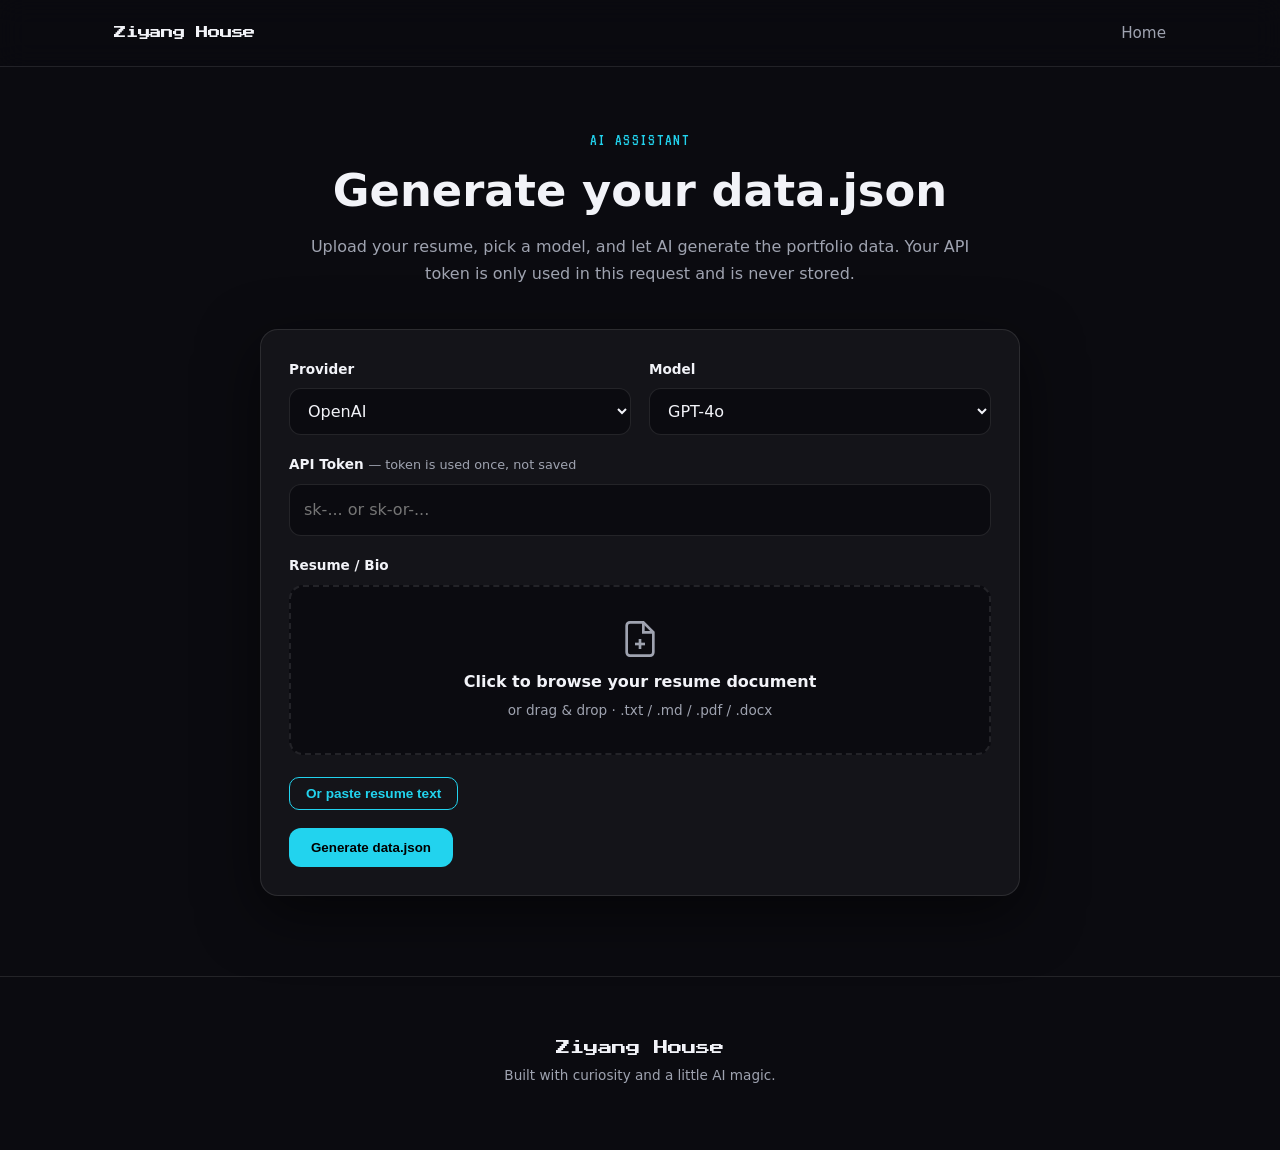
<file: ai-tool.html>
<!DOCTYPE html>
<html lang="en">
<head>
<meta charset="UTF-8">
<meta name="viewport" content="width=device-width, initial-scale=1.0">
<title>AI Generate · ZIYANG Portfolio</title>
<meta name="description" content="Generate your portfolio data.json with AI">

<link rel="preconnect" href="https://fonts.googleapis.com">
<link rel="preconnect" href="https://fonts.gstatic.com" crossorigin>
<link href="https://fonts.googleapis.com/css2?family=Press+Start+2P&family=VT323&display=swap" rel="stylesheet">

<link rel="stylesheet" href="style.css">
</head>
<body>

<a href="index.html#main" class="skip">Skip to content</a>

<header class="site-header">
  <div class="wrap site-header__inner">
    <a href="index.html" class="site-header__logo" aria-label="Ziyang House"><span id="logoText">Ziyang House</span></a>
    <nav class="site-header__nav" aria-label="Primary">
      <button class="site-header__toggle" id="navToggle" aria-label="Toggle menu" aria-expanded="false">≡</button>
      <ul class="site-header__links" id="navLinks">
        <li class="site-header__item"><a class="site-header__link" href="index.html">Home</a></li>
      </ul>
    </nav>
  </div>
</header>

<main id="main" class="ai-tool-page">
  <div class="wrap">
    <div class="section-head" style="text-align:center; padding-top: 60px;">
      <span class="kicker">AI Assistant</span>
      <h2>Generate your data.json</h2>
      <p>Upload your resume, pick a model, and let AI generate the portfolio data. Your API token is only used in this request and is never stored.</p>
    </div>

    <section class="ai-tool-card">
      <div class="ai-tool-grid">
        <div class="ai-tool-field">
          <label class="ai-tool-label" for="aiProvider">Provider</label>
          <select id="aiProvider" class="ai-tool-select">
            <option value="openai">OpenAI</option>
            <option value="openrouter">OpenRouter</option>
          </select>
        </div>

        <div class="ai-tool-field">
          <label class="ai-tool-label" for="aiModel">Model</label>
          <select id="aiModel" class="ai-tool-select"></select>
        </div>
      </div>

      <div class="ai-tool-field">
        <label class="ai-tool-label" for="aiToken">
          API Token
          <span class="ai-tool-hint">— token is used once, not saved</span>
        </label>
        <input id="aiToken" class="ai-tool-input" type="password" placeholder="sk-... or sk-or-..." autocomplete="off">
      </div>

      <div class="ai-tool-field">
        <label class="ai-tool-label" for="aiResume">Resume / Bio</label>
        <div class="ai-tool-dropzone" id="aiDropzone">
          <input type="file" id="aiFile" class="ai-tool-file" accept=".txt,.md,.pdf,.doc,.docx">
          <svg class="ai-tool-dropzone__icon" width="40" height="40" viewBox="0 0 24 24" fill="none" stroke="currentColor" stroke-width="1.6" aria-hidden="true">
            <path d="M14 2H6a2 2 0 0 0-2 2v16a2 2 0 0 0 2 2h12a2 2 0 0 0 2-2V8z"></path>
            <polyline points="14 2 14 8 20 8"></polyline>
            <line x1="12" y1="18" x2="12" y2="12"></line>
            <line x1="9" y1="15" x2="15" y2="15"></line>
          </svg>
          <div class="ai-tool-dropzone__text">
            <strong>Click to browse your resume document</strong>
            <span>or drag & drop · .txt / .md / .pdf / .docx</span>
          </div>
        </div>
        <button type="button" class="btn btn--small btn--ghost ai-tool-paste-toggle" id="aiPasteToggle" aria-expanded="false" aria-controls="aiPasteWrap">Or paste resume text</button>
        <div class="ai-tool-paste" id="aiPasteWrap">
          <textarea id="aiResume" class="ai-tool-textarea" rows="10" placeholder="Paste your resume, LinkedIn summary, or any text that describes your experience, skills, projects and contact info..."></textarea>
        </div>
      </div>

      <div class="ai-tool-actions">
        <button id="aiGenerate" class="btn btn--primary" type="button">Generate data.json</button>
        <span id="aiStatus" class="ai-tool-status" aria-live="polite"></span>
      </div>

      <div class="ai-tool-output" id="aiOutputWrap" style="display:none;">
        <label class="ai-tool-label" for="aiResult">Generated JSON</label>
        <div id="aiValidation" class="ai-tool-validation" style="display:none;"></div>
        <div id="aiApplyHint" class="ai-tool-apply-hint" style="display:none;"></div>
        <textarea id="aiResult" class="ai-tool-textarea ai-tool-textarea--code" rows="12" readonly></textarea>
        <div class="ai-tool-actions">
          <button id="aiDownload" class="btn" type="button">Download data.json</button>
          <button id="aiApply" class="btn btn--primary" type="button" style="display:none;">Apply to homepage →</button>
          <a href="index.html" class="btn btn--ghost">Back to homepage</a>
        </div>
        <p class="ai-tool-note">Download the JSON and save it to <code>assets/profile-data/</code>, then add a profile entry to <code>assets/profiles.json</code>. Only files passing the format check can be selected on the homepage.</p>
      </div>
    </section>
  </div>
</main>

<footer class="site-footer">
  <div class="wrap">
    <div class="site-footer__center">
      <a href="index.html" class="site-footer__name">Ziyang House</a>
      <p class="site-footer__built">Built with curiosity and a little AI magic.</p>
    </div>
  </div>
</footer>

<script src="js/utils.js"></script>
<script src="js/ai-tool.js"></script>

</body>
</html>
</file>
<file: style.css>
:root {
  --bg: #0b0b10;
  --bg-2: #12121b;
  --panel: rgba(255,255,255,0.04);
  --panel-h: rgba(255,255,255,0.08);
  --text: #f2f3f8;
  --muted: #9fa3b0;
  --cyan: #22d3ee;
  --pink: #ff4ecd;
  --yellow: #ffcb2e;
  --green: #7cff4f;
  --purple: #b388ff;
  --orange: #fb923c;
  --border: rgba(255,255,255,0.10);
  --radius: 18px;
  --max: 1100px;
  --shadow: 0 18px 60px rgba(0,0,0,0.55);
  --font-main: system-ui, -apple-system, BlinkMacSystemFont, 'Segoe UI', Roboto, sans-serif;
  --font-pixel: 'Press Start 2P', cursive;
  --font-term: 'VT323', monospace;
}

* { box-sizing: border-box; }
html { scroll-behavior: smooth; }
body {
  margin: 0;
  font-family: var(--font-main);
  background: var(--bg);
  color: var(--text);
  line-height: 1.65;
  overflow-x: hidden;
}

/* Texture overlays */
.tex-stripes { position: relative; }
.tex-stripes::before {
  content: '';
  position: absolute;
  inset: 0;
  background: repeating-linear-gradient(
    90deg,
    transparent 0,
    transparent 3px,
    rgba(34,211,238,0.03) 3px,
    rgba(34,211,238,0.03) 4px
  );
  pointer-events: none;
  z-index: 0;
}
.tex-dots { position: relative; }
.tex-dots::before {
  content: '';
  position: absolute;
  inset: 0;
  background-image: radial-gradient(rgba(255,255,255,0.08) 1px, transparent 1px);
  background-size: 22px 22px;
  pointer-events: none;
  z-index: 0;
}
.tex-noise { position: relative; }
.tex-noise::before {
  content: '';
  position: absolute;
  inset: 0;
  opacity: 0.06;
  background-image: url("data:image/svg+xml,%3Csvg viewBox='0 0 256 256' xmlns='http://www.w3.org/2000/svg'%3E%3Cfilter id='n'%3E%3CfeTurbulence type='fractalNoise' baseFrequency='0.8' numOctaves='4' stitchTiles='stitch'/%3E%3C/filter%3E%3Crect width='100%25' height='100%25' filter='url(%23n)'/%3E%3C/svg%3E");
  pointer-events: none;
  z-index: 0;
}

.wrap { max-width: var(--max); margin: 0 auto; padding: 0 24px; }

.skip {
  position: absolute; left: -9999px; top: auto; width: 1px; height: 1px; overflow: hidden;
}
.skip:focus {
  position: fixed; left: 12px; top: 12px; width: auto; height: auto;
  padding: 10px 16px; background: var(--cyan); color: #000; font-weight: 700;
  border-radius: 8px; z-index: 2000; text-decoration: none;
}

a { color: var(--cyan); text-decoration: none; }
a:hover { text-decoration: underline; }

.kicker {
  display: inline-block;
  font-family: var(--font-term);
  color: var(--cyan);
  letter-spacing: 0.08em;
  text-transform: uppercase;
  font-size: 1.05rem;
  margin-bottom: 10px;
}
h2 { font-size: clamp(1.9rem, 4vw, 2.8rem); line-height: 1.15; margin: 0 0 18px; }
h3 { font-size: clamp(1.3rem, 2.5vw, 1.7rem); margin: 0 0 10px; }
h4 { font-size: 1.05rem; margin: 0 0 8px; }
p { margin: 0 0 14px; }
.mono { font-family: var(--font-term); }
.hl { color: var(--yellow); font-weight: 600; }

.section-head { max-width: 680px; margin: 0 auto 42px; }
.section-head p { color: var(--muted); }

/* ================= Header ================= */
.site-header {
  position: sticky;
  top: 0;
  z-index: 1000;
  backdrop-filter: blur(14px);
  background: rgba(11,11,16,0.72);
  border-bottom: 1px solid var(--border);
}
.site-header__inner {
  display: flex;
  align-items: center;
  justify-content: space-between;
  height: 66px;
}
.site-header__logo {
  font-family: var(--font-pixel);
  font-size: 0.78rem;
  color: var(--text);
  letter-spacing: -0.02em;
}
.site-header__logo:hover { text-decoration: none; color: var(--cyan); }
.site-header__nav { display: flex; align-items: center; }
.site-header__links {
  display: flex;
  gap: 30px;
  list-style: none;
  margin: 0;
  padding: 0;
  align-items: center;
}
.site-header__link {
  color: var(--muted);
  font-weight: 500;
  font-size: 0.95rem;
  position: relative;
}
.site-header__link::after {
  content: '';
  position: absolute; left: 0; bottom: -4px; width: 0; height: 2px;
  background: var(--cyan); transition: width 0.25s ease;
}
.site-header__link:hover { color: var(--text); text-decoration: none; }
.site-header__link:hover::after { width: 100%; }
.site-header__toggle {
  display: none;
  background: transparent;
  border: 1px solid var(--border);
  color: var(--text);
  font-size: 1.6rem;
  line-height: 1;
  width: 42px; height: 38px;
  border-radius: 10px;
  cursor: pointer;
}

.site-header__cta {
  display: inline-flex;
  align-items: center;
  gap: 8px;
  padding: 8px 16px;
  border: 1px solid var(--border);
  border-radius: 999px;
  background: rgba(124,255,79,0.08);
  color: var(--green);
  font: inherit;
  font-weight: 600;
  font-size: 0.85rem;
  cursor: pointer;
  transition: transform 0.15s ease, background 0.2s ease, box-shadow 0.2s ease;
}
.site-header__cta:hover {
  background: rgba(124,255,79,0.16);
  transform: translateY(-1px);
  box-shadow: 0 6px 20px rgba(124,255,79,0.12);
}
.site-header__cta-dot {
  width: 8px; height: 8px;
  border-radius: 50%;
  background: var(--green);
  box-shadow: 0 0 0 0 rgba(124,255,79,0.55);
  animation: pulse-dot 1.6s infinite;
}

/* Data source selector */
.data-source__wrap {
  margin-left: 10px;
  display: flex;
  align-items: center;
}
.data-source {
  position: relative;
}
.data-source__toggle {
  display: inline-flex;
  align-items: center;
  gap: 7px;
  min-width: 0;
  padding: 7px 13px;
  background: linear-gradient(135deg, rgba(34,211,238,0.14), rgba(124,255,79,0.10));
  border: 1px solid rgba(34,211,238,0.45);
  border-radius: 999px;
  color: var(--cyan);
  font: inherit;
  font-size: 0.78rem;
  font-weight: 700;
  letter-spacing: 0.02em;
  cursor: pointer;
  box-shadow: 0 0 14px rgba(34,211,238,0.12);
  transition: background 0.2s ease, border-color 0.2s ease, box-shadow 0.2s ease, transform 0.15s ease;
}
.data-source__toggle:hover {
  background: linear-gradient(135deg, rgba(34,211,238,0.22), rgba(124,255,79,0.16));
  border-color: rgba(34,211,238,0.70);
  box-shadow: 0 0 20px rgba(34,211,238,0.22);
  transform: translateY(-1px);
}
.data-source__toggle:active { transform: translateY(0); }
.data-source__label {
  color: var(--text);
  opacity: 0.85;
  flex-shrink: 0;
}
.data-source__text {
  font-family: var(--font-term);
  color: var(--cyan);
  min-width: 0;
  white-space: nowrap;
  overflow: hidden;
  text-overflow: ellipsis;
}
.data-source__caret {
  font-size: 0.65rem;
  color: rgba(34,211,238,0.80);
  flex-shrink: 0;
  transition: transform 0.2s ease;
}
.data-source.is-open .data-source__caret { transform: rotate(180deg); }
.data-source__menu {
  position: absolute;
  top: calc(100% + 10px);
  right: 0;
  min-width: 220px;
  background: rgba(18,18,27,0.98);
  border: 1px solid var(--border);
  border-radius: 14px;
  padding: 10px;
  box-shadow: var(--shadow);
  opacity: 0;
  pointer-events: none;
  transform: translateY(-6px);
  transition: opacity 0.2s ease, transform 0.2s ease;
  z-index: 1001;
}
.data-source.is-open .data-source__menu { opacity: 1; pointer-events: auto; transform: translateY(0); }
.data-source__group-title {
  padding: 6px 12px 10px;
  font-size: 0.68rem;
  font-weight: 700;
  letter-spacing: 0.08em;
  text-transform: uppercase;
  color: var(--muted);
  border-bottom: 1px solid var(--border);
  margin-bottom: 6px;
}
.data-source__option {
  display: flex;
  align-items: center;
  gap: 10px;
  width: 100%;
  min-width: 0;
  padding: 9px 12px 9px 14px;
  background: transparent;
  border: none;
  border-radius: 8px;
  color: var(--text);
  font: inherit;
  font-size: 0.85rem;
  text-align: left;
  cursor: pointer;
  transition: background 0.15s ease;
}
.data-source__option:hover { background: var(--panel-h); }
.data-source__option.is-active { background: rgba(34,211,238,0.10); color: var(--cyan); }
.data-source__option.is-active .data-source__status--ok { background: var(--cyan); box-shadow: 0 0 8px var(--cyan); }
.data-source__option.is-active .data-source__option-site { color: var(--cyan); }
.data-source__option.is-cache .data-source__option-file { color: var(--orange); }
.data-source__option.is-cache.is-active { background: rgba(251,146,60,0.10); color: var(--orange); }
.data-source__option.is-cache.is-active .data-source__status--cache { background: var(--orange); box-shadow: 0 0 8px var(--orange); }
.data-source__option.is-cache.is-active .data-source__option-site { color: var(--orange); }

.data-source__toggle.is-cache {
  background: linear-gradient(135deg, rgba(251,146,60,0.14), rgba(251,146,60,0.08));
  border-color: rgba(251,146,60,0.55);
  box-shadow: 0 0 14px rgba(251,146,60,0.12);
}
.data-source__toggle.is-cache:hover {
  background: linear-gradient(135deg, rgba(251,146,60,0.22), rgba(251,146,60,0.14));
  border-color: rgba(251,146,60,0.80);
  box-shadow: 0 0 20px rgba(251,146,60,0.22);
}
.data-source__toggle.is-cache .data-source__text,
.data-source__toggle.is-cache .data-source__caret { color: var(--orange); }
.data-source__option.is-invalid {
  opacity: 0.55;
  cursor: not-allowed;
  text-decoration: line-through;
}
.data-source__option.is-invalid:hover { background: transparent; }
.data-source__option-main {
  display: flex;
  align-items: center;
  gap: 8px;
  min-width: 0;
  flex: 1 1 auto;
  overflow: visible;
}
.data-source__status {
  width: 8px; height: 8px;
  border-radius: 50%;
  flex-shrink: 0;
}
.data-source__status--ok {
  background: var(--cyan);
  box-shadow: 0 0 8px rgba(34,211,238,0.55);
  animation: pulse-dot 2s infinite;
}
.data-source__status--cache {
  background: var(--orange);
  box-shadow: 0 0 8px rgba(251,146,60,0.55);
  animation: pulse-dot 2s infinite;
}
.data-source__status--bad {
  background: var(--pink);
  box-shadow: 0 0 8px rgba(255,20,147,0.45);
}
.data-source__option-file {
  display: block;
  font-family: var(--font-term);
  font-size: 0.82rem;
  white-space: nowrap;
  overflow: hidden;
  text-overflow: ellipsis;
  min-width: 0;
  flex: 1 1 auto;
}
.data-source__ai {
  display: flex;
  align-items: center;
  gap: 8px;
  margin-top: 8px;
  padding: 9px 12px;
  background: linear-gradient(135deg, rgba(255,78,205,0.16), rgba(34,211,238,0.12));
  border: 1px solid rgba(255,78,205,0.50);
  border-radius: 10px;
  color: #fff;
  font: inherit;
  font-size: 0.82rem;
  font-weight: 700;
  text-align: left;
  text-decoration: none;
  cursor: pointer;
  box-shadow: 0 0 14px rgba(255,78,205,0.12);
  transition: transform 0.15s ease, background 0.2s ease, border-color 0.2s ease, box-shadow 0.2s ease;
}
.data-source__ai:hover {
  background: linear-gradient(135deg, rgba(255,78,205,0.26), rgba(34,211,238,0.20));
  border-color: rgba(255,78,205,0.80);
  box-shadow: 0 0 22px rgba(255,78,205,0.22);
  transform: translateY(-1px);
  text-decoration: none;
}
.data-source__ai-icon {
  width: 18px;
  height: 18px;
  color: #fff;
  filter: drop-shadow(0 0 6px rgba(255,78,205,0.65));
}
.data-source__tag {
  display: inline-flex;
  align-items: center;
  padding: 1px 5px;
  border-radius: 999px;
  font-size: 0.58rem;
  font-weight: 700;
  letter-spacing: 0.05em;
  text-transform: uppercase;
  margin-left: 4px;
  flex-shrink: 0;
}
.data-source__tag--cache {
  background: rgba(251,146,60,0.12);
  border: 1px solid rgba(251,146,60,0.35);
  color: var(--orange);
}
.data-source__toggle .data-source__tag { margin-left: 4px; }

.data-source__option-meta {
  display: flex;
  align-items: center;
  justify-content: flex-end;
  gap: 8px;
  flex: 0 0 auto;
  min-width: 0;
}
.data-source__delete {
  display: inline-flex;
  align-items: center;
  justify-content: center;
  width: 18px;
  height: 18px;
  padding: 0;
  border: none;
  border-radius: 50%;
  background: transparent;
  color: var(--muted);
  font-size: 0.95rem;
  line-height: 1;
  cursor: pointer;
  transition: background 0.15s, color 0.15s;
  flex-shrink: 0;
}
.data-source__delete:hover {
  background: rgba(255,107,107,0.15);
  color: var(--red);
}

@media (max-width: 760px) {
  .site-header__nav { position: relative; z-index: 2; }
  .data-source__wrap {
    position: absolute;
    top: 14px;
    right: 100px;
    margin-left: 0;
    opacity: 1;
    pointer-events: auto;
    transform: none;
    z-index: 1;
  }
  .data-source__toggle {
    max-width: calc(100vw - 170px);
    padding: 6px 12px;
    gap: 6px;
  }
  .data-source__label { display: none; }
  .data-source__text {
    max-width: 120px;
    overflow: hidden;
    text-overflow: ellipsis;
    white-space: nowrap;
  }
  .data-source__menu {
    right: 0;
    top: calc(100% + 6px);
    min-width: 220px;
  }
}

@media (max-width: 400px) {
  .data-source__wrap { right: 76px; }
  .data-source__text { display: none; }
  .data-source__caret { margin-left: 0; }
}

@keyframes pulse-dot {
  0% { transform: scale(1); box-shadow: 0 0 0 0 rgba(124,255,79,0.55); }
  70% { transform: scale(1.1); box-shadow: 0 0 0 8px rgba(124,255,79,0); }
  100% { transform: scale(1); box-shadow: 0 0 0 0 rgba(124,255,79,0); }
}

@media (max-width: 760px) {
  .site-header__toggle { display: block; }
  .site-header__links {
    position: absolute;
    top: 66px; right: 16px;
    flex-direction: column;
    gap: 0;
    background: rgba(18,18,27,0.98);
    border: 1px solid var(--border);
    border-radius: 14px;
    padding: 10px;
    min-width: 190px;
    opacity: 0;
    pointer-events: none;
    transform: translateY(-8px);
    transition: opacity 0.2s ease, transform 0.2s ease;
    box-shadow: var(--shadow);
  }
  .site-header__links.is-open { opacity: 1; pointer-events: auto; transform: translateY(0); }
  .site-header__item { width: 100%; }
  .site-header__link,
  .site-header__cta {
    display: block;
    width: 100%;
    padding: 12px 16px;
    border-radius: 10px;
  }
  .site-header__link:hover { background: var(--panel-h); }
  .site-header__link::after { display: none; }
  .site-header__cta {
    justify-content: flex-start;
    background: rgba(124,255,79,0.10);
    border: none;
  }
}

/* ================= Error / Analyzer ================= */
#errorBanner {
  display: none;
  position: relative;
  max-width: var(--max);
  margin: 28px auto;
  padding: 22px 28px 22px 70px;
  background: var(--panel);
  border: 1px solid var(--border);
  border-left: 4px solid var(--pink);
  border-radius: var(--radius);
  color: var(--text);
  box-shadow: var(--shadow);
}
#errorBanner.show { display: block; }
#errorBanner::before {
  content: '!';
  position: absolute;
  left: 22px;
  top: 50%;
  transform: translateY(-50%);
  width: 30px;
  height: 30px;
  display: flex;
  align-items: center;
  justify-content: center;
  border-radius: 50%;
  background: rgba(255, 78, 205, 0.12);
  border: 1px solid rgba(255, 78, 205, 0.30);
  color: var(--pink);
  font-family: var(--font-term);
  font-size: 1.25rem;
  font-weight: 700;
}
#errorBanner code {
  background: var(--bg-2);
  padding: 2px 7px;
  border-radius: 6px;
  color: var(--cyan);
  font-family: var(--font-term);
  font-size: 0.95rem;
}

.err-ico { display: none; }
.err-body { font-size: 1rem; line-height: 1.6; }
.err-body p:last-child { margin-bottom: 0; }
.err-actions { margin-top: 16px; }
.err-float { position: absolute; animation: float 3s ease-in-out infinite; pointer-events: none; opacity: 0.35; }
.err-float--1 { left: auto; right: 18px; top: 14px; animation-delay: 0s; }
.err-float--2 { right: 50px; bottom: 14px; animation-delay: 1.2s; }

.analyzer {
  position: relative;
  max-width: 760px;
  margin: 40px auto;
  padding: 28px;
  border: 1px dashed var(--border);
  border-radius: var(--radius);
  background: var(--bg-2);
}
.analyzer__title { margin-top: 0; color: var(--cyan); }
.analyzer__desc { color: var(--muted); }
.analyzer__desc code { color: var(--text); background: var(--panel); padding: 2px 6px; border-radius: 6px; }
.analyzer__input,
.analyzer__select {
  width: 100%;
  padding: 12px 14px;
  margin-bottom: 12px;
  background: var(--bg);
  color: var(--text);
  border: 1px solid var(--border);
  border-radius: 12px;
  font: inherit;
  outline: none;
}
.analyzer__input:focus,
.analyzer__select:focus { border-color: var(--cyan); }
.analyzer__input--key { font-family: monospace; }
.analyzer__row { display: flex; gap: 12px; }
.analyzer__row .analyzer__select { flex: 1; }
.analyzer__btn { margin-top: 8px; margin-right: 10px; }
.analyzer__btn--secondary { background: transparent; color: var(--cyan); border: 1px solid var(--cyan); }
.analyzer__error,
.analyzer__raw {
  margin-top: 14px;
  padding: 12px;
  border-radius: 10px;
  background: rgba(255,78,205,0.08);
  color: var(--pink);
  font-family: monospace;
  font-size: 0.85rem;
  white-space: pre-wrap;
  overflow-x: auto;
}
.analyzer__raw { background: var(--panel); color: var(--muted); max-height: 240px; overflow: auto; }

.btn {
  display: inline-flex;
  align-items: center;
  gap: 8px;
  padding: 12px 22px;
  background: var(--cyan);
  color: #000;
  border: none;
  border-radius: 12px;
  font-weight: 700;
  cursor: pointer;
  transition: transform 0.15s ease, box-shadow 0.2s ease;
  text-decoration: none;
}
.btn:hover { transform: translateY(-2px); box-shadow: 0 8px 24px rgba(34,211,238,0.25); }
.btn--small { padding: 8px 16px; font-size: 0.85rem; border-radius: 10px; }
.btn--primary { background: var(--cyan); color: #000; }
.btn--ghost { background: transparent; color: var(--cyan); border: 1px solid var(--cyan); }
.btn--ghost:hover { background: rgba(34,211,238,0.08); }

/* ================= About ================= */
.about-section { padding: 90px 0 70px; position: relative; }
.about-section__grid {
  display: grid;
  grid-template-columns: 240px 1fr;
  gap: 56px;
  align-items: start;
}
.about-section__portrait {
  position: relative;
  justify-self: center;
}
.about-section__portrait::before {
  content: '';
  position: absolute; inset: -10px;
  border-radius: 24px;
  background: linear-gradient(135deg, var(--cyan), var(--pink));
  opacity: 0.35;
  filter: blur(18px);
  z-index: -1;
}
.about-section__photo {
  width: 240px; height: 240px;
  object-fit: cover;
  border-radius: 22px;
  border: 2px solid var(--border);
  background: var(--bg-2);
}
.about-section__stats {
  display: flex;
  flex-wrap: wrap;
  gap: 22px;
  margin-top: 26px;
}
.about-stat {
  background: var(--panel);
  border: 1px solid var(--border);
  border-radius: 14px;
  padding: 16px 22px;
  min-width: 120px;
}
.about-stat__num {
  font-family: var(--font-pixel);
  font-size: 1.1rem;
  color: var(--cyan);
}
.about-stat__label {
  font-size: 0.85rem;
  color: var(--muted);
}
@media (max-width: 760px) {
  .about-section__grid { grid-template-columns: 1fr; gap: 34px; text-align: center; }
  .about-section__stats { justify-content: center; }
}

/* ================= Skills ================= */
.skills-section { padding: 80px 0 90px; }
.radar-wrap {
  position: relative;
  max-width: 560px;
  margin: 0 auto 30px;
}
.radar-svg { width: 100%; height: auto; display: block; overflow: visible; }
.radar-area { filter: url(#radar-glow); transition: all 0.6s ease; }
.radar-dot { transition: r 0.2s ease, stroke-width 0.2s ease; }
.radar-dot.active { r: 7; stroke-width: 3.5; filter: drop-shadow(0 0 6px var(--cyan)); }
.radar-label { font-size: 13px; font-weight: 600; pointer-events: none; transition: font-size 0.2s ease, font-weight 0.2s ease; }
.radar-label.active { font-size: 15px; font-weight: 700; }
.radar-tip {
  position: absolute;
  background: rgba(18,18,27,0.96);
  border: 1px solid var(--border);
  border-radius: 12px;
  padding: 12px 16px;
  min-width: 160px;
  pointer-events: none;
  opacity: 0;
  transform: translateY(6px);
  transition: opacity 0.2s ease, transform 0.2s ease;
  box-shadow: var(--shadow);
  z-index: 10;
}
.radar-tip.show { opacity: 1; transform: translateY(0); }
.radar-tip ul { margin: 8px 0 0; padding-left: 18px; color: var(--muted); font-size: 0.9rem; }
.rt-pct { color: var(--text); margin-left: 6px; }

.skill-detail {
  display: none;
  opacity: 0;
  transform: translateY(12px);
  transition: opacity 0.35s ease, transform 0.35s ease;
  margin-top: 30px;
}
.skill-detail.show {
  display: block;
  opacity: 1;
  transform: translateY(0);
}
.sd-header {
  display: flex; align-items: center; gap: 10px;
  font-size: 1.15rem; margin-bottom: 18px;
}
.sd-dot { width: 12px; height: 12px; border-radius: 50%; }
.sd-pct { color: var(--muted); margin-left: auto; }
.sd-grid {
  display: grid;
  grid-template-columns: repeat(auto-fit, minmax(260px, 1fr));
  gap: 18px;
}
.sd-card {
  background: var(--panel);
  border: 1px solid var(--border);
  border-radius: 14px;
  padding: 18px;
  transition: transform 0.2s ease, background 0.2s ease;
}
.sd-card:hover { background: var(--panel-h); transform: translateY(-3px); }
.sd-meta { font-size: 0.8rem; color: var(--muted); margin-bottom: 6px; }
.sd-bullets { margin: 10px 0 0; padding-left: 18px; color: var(--muted); font-size: 0.92rem; }
.sd-bullets li { margin-bottom: 6px; }
.sd-tags { display: flex; flex-wrap: wrap; gap: 8px; margin-top: 12px; }
.sd-tag {
  font-size: 0.75rem; padding: 4px 10px;
  background: rgba(34,211,238,0.10);
  border: 1px solid rgba(34,211,238,0.25);
  border-radius: 999px; color: var(--cyan);
}
.sd-empty { color: var(--muted); }
@media (max-width: 640px) {
  .sd-grid { grid-template-columns: 1fr; }
  .sd-header { flex-wrap: wrap; gap: 6px; }
  .sd-pct { margin-left: 0; flex: 1 1 100%; }
  .sd-card { padding: 16px; }
}

/* ================= Journey ================= */
.journey-section { padding: 90px 0 100px; }
.journey__tabs {
  display: flex; justify-content: center; gap: 12px; margin-bottom: 36px;
}
.journey__tab {
  padding: 10px 22px;
  background: var(--panel);
  border: 1px solid var(--border);
  border-radius: 999px;
  color: var(--muted);
  cursor: pointer;
  font: inherit;
  font-weight: 600;
  transition: all 0.2s ease;
}
.journey__tab:hover { background: var(--panel-h); color: var(--text); }
.journey__tab.active { background: var(--cyan); color: #000; border-color: var(--cyan); }
.journey__tab--live { position: relative; padding-left: 34px; }
.journey__tab--live::before {
  content: '';
  position: absolute; left: 14px; top: 50%; transform: translateY(-50%);
  width: 8px; height: 8px; border-radius: 50%; background: var(--green);
  box-shadow: 0 0 8px var(--green);
  animation: blink 1.4s infinite;
}
@keyframes blink { 0%,100%{opacity:1} 50%{opacity:0.4} }

.journey__panel { display: none; }
.journey__panel.active { display: block; animation: fadeIn 0.4s ease; }
@keyframes fadeIn { from { opacity: 0; transform: translateY(10px); } to { opacity: 1; transform: translateY(0); } }

.journey__timeline {
  position: relative;
  max-width: 820px;
  margin: 0 auto;
  padding-left: 34px;
}
.journey__timeline::before {
  content: '';
  position: absolute; left: 7px; top: 8px; bottom: 8px;
  width: 2px;
  background: linear-gradient(to bottom, var(--cyan), var(--pink));
  border-radius: 2px;
}
.journey__item {
  position: relative;
  margin-bottom: 34px;
}
.journey__dot {
  position: absolute; left: -34px; top: 6px;
  width: 16px; height: 16px;
  border-radius: 50%;
  background: var(--bg);
  border: 3px solid var(--cyan);
  box-shadow: 0 0 0 4px rgba(34,211,238,0.12);
}
.journey__card {
  background: var(--panel);
  border: 1px solid var(--border);
  border-radius: var(--radius);
  padding: 22px 26px;
  transition: transform 0.2s ease, background 0.2s ease;
}
.journey__card:hover { background: var(--panel-h); transform: translateY(-3px); }
.journey__year {
  font-family: var(--font-term);
  color: var(--cyan);
  font-size: 1.1rem;
  display: block;
  margin-bottom: 6px;
}
.journey__place { font-size: 0.9rem; color: var(--muted); margin-bottom: 4px; }
.journey__company { font-weight: 700; color: var(--text); margin-bottom: 10px; }
.journey__card > p { color: var(--muted); font-size: 0.96rem; }
.journey__subs { margin-top: 16px; }
.journey__sub {
  position: relative;
  padding-left: 22px;
  margin-bottom: 16px;
}
.journey__sub-dot {
  position: absolute; left: 0; top: 8px;
  width: 8px; height: 8px; border-radius: 50%; background: var(--pink);
}
.journey__sub h4 { color: var(--text); }
.journey__sub p { color: var(--muted); font-size: 0.92rem; }
.journey__bullets { margin: 8px 0 0; padding-left: 18px; color: var(--muted); font-size: 0.92rem; }
.journey__bullets li { margin-bottom: 5px; }

@media (max-width: 760px) {
  .journey__timeline { padding-left: 26px; }
  .journey__dot { left: -26px; }
  .journey__card { padding: 18px 20px; }
}

/* Current project panel */
.current-intro {
  max-width: 760px;
  margin: 0 auto 34px;
  text-align: center;
  background: var(--panel);
  border: 1px solid var(--border);
  border-radius: var(--radius);
  padding: 26px;
}
.current-intro h3 { color: var(--green); }
.current-intro > p { color: var(--muted); }
.current-meta {
  display: flex; flex-wrap: wrap; justify-content: center; align-items: center;
  gap: 16px; margin: 16px 0 10px; color: var(--muted); font-size: 0.92rem;
}
.overall-github img { filter: brightness(1.2); transition: transform 0.2s ease; }
.overall-github:hover img { transform: scale(1.15) rotate(-6deg); }
.overall-bar { max-width: 420px; margin: 0 auto; }

.phase-timeline {
  position: relative;
  max-width: 780px;
  margin: 0 auto;
  padding-left: 30px;
}
.phase-line {
  position: absolute; left: 6px; top: 0; bottom: 0; width: 2px;
  background: linear-gradient(to bottom, var(--green), var(--cyan)); border-radius: 2px;
}
.phase-item {
  position: relative;
  margin-bottom: 24px;
}
.phase-dot {
  position: absolute; left: -30px; top: 4px;
  width: 14px; height: 14px; border-radius: 50%; background: var(--bg);
  border: 3px solid var(--green); box-shadow: 0 0 0 3px rgba(124,255,79,0.12);
}
.phase-item--start .phase-dot { border-color: var(--cyan); }
.phase-card {
  background: var(--panel); border: 1px solid var(--border);
  border-radius: 14px; padding: 18px 22px; position: relative;
}
.phase-head { display: flex; flex-wrap: wrap; align-items: center; gap: 10px; margin-bottom: 8px; }
.phase-head h4 { margin: 0; flex: 1 1 100%; }
.phase-status {
  font-size: 0.72rem; text-transform: uppercase; letter-spacing: 0.06em;
  padding: 3px 10px; border-radius: 999px; background: rgba(255,255,255,0.08); color: var(--muted);
}
.status-completed .phase-status { background: rgba(124,255,79,0.14); color: var(--green); }
.status-in-progress .phase-status { background: rgba(34,211,238,0.14); color: var(--cyan); }
.status-planned .phase-status { background: rgba(255,203,46,0.14); color: var(--yellow); }
.phase-date { color: var(--muted); font-size: 0.85rem; margin-left: auto; }
.phase-pct { display: block; text-align: right; margin-top: 6px; color: var(--cyan); }
.phase-here {
  position: absolute; right: 14px; top: -10px;
  background: var(--green); color: #000; font-size: 0.68rem; font-weight: 700;
  padding: 3px 10px; border-radius: 999px;
}

.bar {
  height: 10px;
  background: rgba(255,255,255,0.08);
  border-radius: 999px;
  overflow: hidden;
}
.bar-fill {
  height: 100%;
  width: 0;
  border-radius: 999px;
  transition: width 1s cubic-bezier(0.22, 1, 0.36, 1);
}
.bar-fill.c1 { background: linear-gradient(90deg, var(--cyan), var(--green)); }
.bar-fill.c2 { background: linear-gradient(90deg, var(--pink), var(--purple)); }
.bar-fill.c3 { background: linear-gradient(90deg, var(--yellow), var(--orange)); }
.bar-fill.c4 { background: linear-gradient(90deg, var(--green), var(--cyan)); }
.bar-fill.c5 { background: linear-gradient(90deg, var(--purple), var(--pink)); }

/* ================= Contact ================= */
.contact-section { padding: 80px 0 100px; }
.contact-section__box {
  position: relative;
  max-width: 840px;
  margin: 0 auto;
  background: linear-gradient(135deg, rgba(34,211,238,0.08), rgba(255,78,205,0.06));
  border: 1px solid var(--border);
  border-radius: var(--radius);
  padding: 44px 36px 36px;
  text-align: center;
  overflow: hidden;
}
.contact-section__box::before {
  content: '';
  position: absolute; inset: 0;
  background: radial-gradient(circle at 20% 20%, rgba(34,211,238,0.10), transparent 40%),
              radial-gradient(circle at 80% 80%, rgba(255,78,205,0.10), transparent 40%);
  pointer-events: none;
}
.contact-section__box > * { position: relative; z-index: 1; }

.mario-wrap {
  position: absolute;
  left: 0; bottom: 0;
  width: 45px; height: 60px;
  opacity: 0;
  pointer-events: none;
  z-index: 2;
  transition: opacity 0.25s ease, left 0.25s ease, bottom 0.25s ease;
}
.mario-wrap.is-visible { opacity: 1; }
.mario {
  width: 100%; height: 100%;
  --jump: -70px;
}
.mario.jump { animation: marioJump 0.55s cubic-bezier(0.25, 1, 0.5, 1); }
@keyframes marioJump {
  0% { transform: translateY(0); }
  45% { transform: translateY(var(--jump)); }
  100% { transform: translateY(0); }
}
.mario.reset { animation: marioSpin 0.42s ease; }
@keyframes marioSpin { from { transform: rotate(0deg) scale(1); } to { transform: rotate(360deg) scale(0.9); } }

.mushroom {
  position: absolute; left: 50%; top: 0;
  width: 40px; height: 40px;
  transform: translate(-50%, 0);
  z-index: 3; pointer-events: none;
  opacity: 0;
}
.mushroom.go { animation: mushPop 0.9s cubic-bezier(0.25, 1, 0.5, 1) forwards; }
@keyframes mushPop {
  0% { opacity: 0; transform: translate(-50%, 0) scale(0.5); }
  20% { opacity: 1; transform: translate(-50%, -40px) scale(1.1); }
  60% { opacity: 1; transform: translate(-50%, -90px) scale(1); }
  100% { opacity: 0; transform: translate(-50%, 60px) scale(0.8); }
}

.mario-bubble {
  position: absolute; bottom: 70px; left: 50%;
  transform: translateX(-50%);
  background: #fff; color: #000;
  padding: 8px 14px; border-radius: 14px;
  font-family: var(--font-pixel); font-size: 0.55rem; line-height: 1.4;
  white-space: nowrap;
  opacity: 0; pointer-events: none; z-index: 4;
  transition: opacity 0.2s ease;
}
.mario-bubble::after {
  content: ''; position: absolute; bottom: -6px; left: 50%; transform: translateX(-50%);
  border-width: 6px 6px 0; border-style: solid; border-color: #fff transparent transparent;
}
.mario-bubble.show { opacity: 1; }

.contact-cards {
  display: grid;
  grid-template-columns: repeat(2, 1fr);
  gap: 16px;
  margin-top: 28px;
}
.ctc-card {
  display: flex; flex-direction: column; align-items: center; gap: 6px;
  background: var(--panel);
  border: 1px solid var(--border);
  border-radius: 14px;
  padding: 22px 16px;
  color: var(--text);
  text-decoration: none;
  transition: transform 0.2s ease, background 0.2s ease, border-color 0.2s ease;
  cursor: pointer;
}
.ctc-card:hover { text-decoration: none; background: var(--panel-h); transform: translateY(-4px); border-color: rgba(255,255,255,0.18); }
.ctc-icon { opacity: 0.9; }
.ctc-label { font-size: 0.78rem; color: var(--muted); text-transform: uppercase; letter-spacing: 0.06em; }
.ctc-val { font-weight: 700; font-size: 0.95rem; }
@media (max-width: 560px) { .contact-cards { grid-template-columns: 1fr; } }

/* ================= Footer ================= */
.site-footer {
  border-top: 1px solid var(--border);
  padding: 60px 0 50px;
  text-align: center;
}
.site-footer__center { max-width: 600px; margin: 0 auto; }
.site-footer__name {
  font-family: var(--font-pixel);
  font-size: 0.9rem;
  color: var(--text);
}
.site-footer__name:hover { color: var(--cyan); text-decoration: none; }
.site-footer__slogan {
  color: var(--cyan);
  font-size: 1.25rem;
  margin: 14px 0 8px;
}
.site-footer__built {
  font-size: 0.85rem;
  color: var(--muted);
}

/* ================= Float top ================= */
.float-top {
  position: fixed;
  right: 22px;
  bottom: 22px;
  width: 52px;
  height: 52px;
  border-radius: 50%;
  background: var(--panel);
  border: 1px solid var(--border);
  display: flex;
  align-items: center;
  justify-content: center;
  cursor: pointer;
  z-index: 900;
  transition: transform 0.2s ease, background 0.2s ease, box-shadow 0.2s ease;
  overflow: visible;
}
.float-top:hover { background: var(--panel-h); transform: scale(1.08); }
.float-top.flash { animation: flash 0.5s ease; }
@keyframes flash { 0%,100%{box-shadow:0 0 0 0 rgba(34,211,238,0)} 50%{box-shadow:0 0 24px 8px rgba(34,211,238,0.25)} }
.float-top img { transition: transform 0.4s cubic-bezier(0.34,1.56,0.64,1); }
.float-top__tip {
  position: absolute;
  right: 60px;
  top: 50%;
  transform: translateY(-50%);
  background: var(--bg-2);
  border: 1px solid var(--border);
  padding: 7px 13px;
  border-radius: 10px;
  white-space: nowrap;
  font-size: 0.82rem;
  color: var(--text);
  opacity: 0;
  pointer-events: none;
  transition: opacity 0.2s ease, right 0.2s ease;
  box-shadow: var(--shadow);
}
.float-top:hover .float-top__tip { opacity: 1; right: 64px; }
.spark {
  position: absolute;
  left: 50%; top: 50%;
  width: var(--sz); height: var(--sz);
  border-radius: 50%;
  transform: translate(-50%, -50%);
  pointer-events: none;
  animation: spark-pop 0.6s ease-out forwards;
}
@keyframes spark-pop {
  0% { transform: translate(-50%, -50%) scale(1); opacity: 1; }
  100% { transform: translate(calc(-50% + var(--tx)), calc(-50% + var(--ty))) scale(0); opacity: 0; }
}
.spark-ring {
  position: absolute;
  left: 50%; top: 50%;
  width: 20px; height: 20px;
  border: 2px solid var(--cyan);
  border-radius: 50%;
  transform: translate(-50%, -50%);
  opacity: 0.8;
  pointer-events: none;
  animation: ring-out 0.5s ease-out forwards;
}
@keyframes ring-out { to { transform: translate(-50%, -50%) scale(3); opacity: 0; } }

body.shake { animation: bodyShake 0.28s ease; }
@keyframes bodyShake {
  0%,100% { transform: translateX(0); }
  20% { transform: translateX(-4px); }
  40% { transform: translateX(4px); }
  60% { transform: translateX(-3px); }
  80% { transform: translateX(3px); }
}

/* ================= Reveal animations ================= */
.reveal {
  opacity: 0;
  transform: translateY(26px);
  transition: opacity 0.7s cubic-bezier(0.22, 1, 0.36, 1),
              transform 0.7s cubic-bezier(0.22, 1, 0.36, 1);
  transition-delay: var(--d, 0s);
}
.reveal.in-view { opacity: 1; transform: translateY(0); }

/* ================= Utilities ================= */
@keyframes float {
  0%,100% { transform: translateY(0); }
  50% { transform: translateY(-8px); }
}

/* ================= AI Tool ================= */
.ai-tool-page { padding-bottom: 80px; }
.ai-tool-card {
  max-width: 760px;
  margin: 30px auto 0;
  padding: 28px;
  background: var(--panel);
  border: 1px solid var(--border);
  border-radius: var(--radius);
  box-shadow: var(--shadow);
}
.ai-tool-grid {
  display: grid;
  grid-template-columns: 1fr 1fr;
  gap: 18px;
}
.ai-tool-field { margin-bottom: 18px; }
.ai-tool-dropzone {
  position: relative;
  display: flex;
  flex-direction: column;
  align-items: center;
  justify-content: center;
  gap: 10px;
  padding: 32px 24px;
  margin-bottom: 14px;
  background: var(--bg);
  border: 2px dashed var(--border);
  border-radius: 14px;
  cursor: pointer;
  transition: transform 0.25s cubic-bezier(0.34, 1.56, 0.64, 1),
              border-color 0.25s ease,
              background 0.25s ease,
              box-shadow 0.25s ease;
}
.ai-tool-dropzone:hover {
  border-color: rgba(34,211,238,0.5);
  background: rgba(34,211,238,0.04);
}
.ai-tool-dropzone.is-dragover {
  transform: scale(1.02);
  border-color: var(--cyan);
  background: rgba(34,211,238,0.08);
  box-shadow: 0 0 0 4px rgba(34,211,238,0.12), 0 12px 40px rgba(0,0,0,0.25);
}
.ai-tool-dropzone.is-dropped {
  animation: dropPulse 0.35s ease;
}
.ai-tool-dropzone__icon {
  color: var(--muted);
  transition: color 0.25s ease, transform 0.25s cubic-bezier(0.34, 1.56, 0.64, 1);
}
.ai-tool-dropzone.is-dragover .ai-tool-dropzone__icon {
  color: var(--cyan);
  transform: translateY(-4px);
}
.ai-tool-dropzone__text {
  text-align: center;
  pointer-events: none;
}
.ai-tool-dropzone__text strong {
  display: block;
  color: var(--text);
  font-weight: 700;
}
.ai-tool-dropzone__text span {
  display: block;
  font-size: 0.85rem;
  color: var(--muted);
  margin-top: 4px;
}
.ai-tool-file {
  display: none;
}
.ai-tool-dropzone__icon,
.ai-tool-dropzone__text,
.ai-tool-dropzone__text strong,
.ai-tool-dropzone__text span {
  pointer-events: none;
}
@keyframes dropPulse {
  0% { transform: scale(1); }
  50% { transform: scale(0.97); }
  100% { transform: scale(1); }
}
.ai-tool-label {
  display: block;
  font-size: 0.85rem;
  font-weight: 600;
  color: var(--text);
  margin-bottom: 8px;
}
.ai-tool-hint {
  font-weight: 400;
  color: var(--muted);
  font-size: 0.8rem;
}
.ai-tool-select,
.ai-tool-input,
.ai-tool-textarea {
  width: 100%;
  padding: 12px 14px;
  background: var(--bg);
  color: var(--text);
  border: 1px solid var(--border);
  border-radius: 12px;
  font: inherit;
  outline: none;
  transition: border-color 0.2s ease, box-shadow 0.2s ease;
}
.ai-tool-select:focus,
.ai-tool-input:focus,
.ai-tool-textarea:focus {
  border-color: var(--cyan);
  box-shadow: 0 0 0 3px rgba(34,211,238,0.10);
}
.ai-tool-textarea { resize: vertical; min-height: 120px; }
.ai-tool-textarea--code {
  font-family: 'Consolas', 'Monaco', monospace;
  font-size: 0.85rem;
  line-height: 1.5;
  background: var(--bg-2);
}
.ai-tool-actions {
  display: flex;
  flex-wrap: wrap;
  align-items: center;
  gap: 12px;
  margin-top: 8px;
}
.ai-tool-status {
  font-size: 0.9rem;
  color: var(--muted);
}
.ai-tool-status--error { color: var(--pink); }
.ai-tool-status--success { color: var(--green); }
.ai-tool-status--busy { color: var(--yellow); }
.ai-tool-status--warning { color: var(--yellow); }
.ai-tool-validation {
  display: flex;
  align-items: flex-start;
  gap: 10px;
  margin: 0 0 12px;
  padding: 10px 12px;
  border-radius: 10px;
  font-size: 0.86rem;
  font-weight: 700;
}
.ai-tool-validation--ok {
  background: rgba(124,255,79,0.10);
  border: 1px solid rgba(124,255,79,0.35);
  color: var(--green);
}
.ai-tool-validation--bad {
  background: rgba(255,20,147,0.10);
  border: 1px solid rgba(255,20,147,0.35);
  color: var(--pink);
}
.ai-tool-validation__dot {
  width: 8px; height: 8px;
  border-radius: 50%;
  margin-top: 5px;
  flex-shrink: 0;
}
.ai-tool-validation--ok .ai-tool-validation__dot { background: var(--green); box-shadow: 0 0 8px rgba(124,255,79,0.55); }
.ai-tool-validation--bad .ai-tool-validation__dot { background: var(--pink); box-shadow: 0 0 8px rgba(255,20,147,0.45); }
.ai-tool-validation__list {
  margin: 6px 0 0 18px;
  padding: 0;
  font-weight: 500;
  opacity: 0.9;
}
.ai-tool-output {
  margin-top: 24px;
  padding-top: 24px;
  border-top: 1px solid var(--border);
}
.ai-tool-paste-toggle {
  margin-top: 8px;
}
.ai-tool-paste {
  display: none;
  margin-top: 14px;
}
.ai-tool-paste.is-open {
  display: block;
  animation: fadeIn 0.25s ease;
}
.ai-tool-dropzone.is-filled {
  border-color: rgba(124,255,79,0.45);
  background: rgba(124,255,79,0.06);
}
.ai-tool-dropzone.is-filled .ai-tool-dropzone__icon {
  color: var(--green);
}
.ai-tool-dropzone.is-disabled {
  opacity: 0.45;
  cursor: not-allowed;
}
.ai-tool-paste-toggle:disabled,
.ai-tool-textarea:disabled {
  opacity: 0.5;
  cursor: not-allowed;
}
.ai-tool-note {
  margin: 14px 0 0;
  font-size: 0.9rem;
  color: var(--muted);
}
.ai-tool-note code {
  background: var(--bg-2);
  padding: 2px 6px;
  border-radius: 6px;
  color: var(--cyan);
  font-family: var(--font-term);
}
.ai-tool-apply-hint {
  display: flex;
  align-items: flex-start;
  gap: 12px;
  margin: 14px 0;
  padding: 14px 16px;
  border-radius: var(--radius);
  font-size: 0.9rem;
}
.ai-tool-apply-hint--ok {
  background: rgba(124,255,79,0.10);
  border: 1px solid rgba(124,255,79,0.35);
  color: var(--green);
}
.ai-tool-apply-hint__icon {
  flex-shrink: 0;
  width: 24px;
  height: 24px;
  display: flex;
  align-items: center;
  justify-content: center;
  border-radius: 50%;
  background: rgba(124,255,79,0.18);
  font-weight: 700;
}
.ai-tool-apply-hint p {
  margin: 4px 0 0;
  opacity: 0.9;
  line-height: 1.4;
}
@media (max-width: 640px) {
  .ai-tool-grid { grid-template-columns: 1fr; }
  .ai-tool-card { padding: 20px; }
  .ai-tool-actions { flex-direction: column; align-items: flex-start; }
}
</file>
